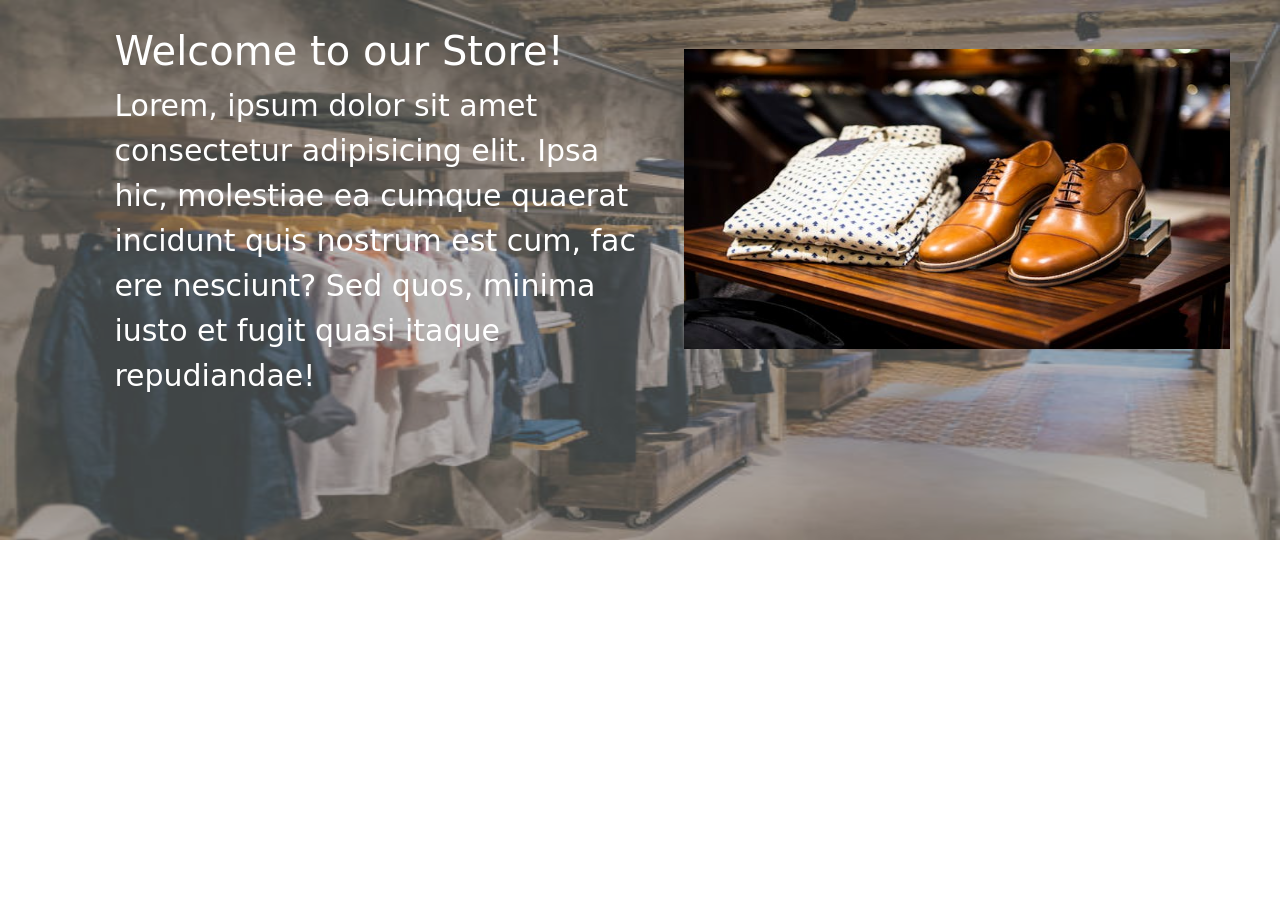
<file: background.html>
<!DOCTYPE html>
<html lang="en">
<head>
  <meta charset="UTF-8">
  <meta name="viewport" content="width=device-width, initial-scale=1.0">
  <title>Document</title>
  <link href="https://cdn.jsdelivr.net/npm/bootstrap@5.2.3/dist/css/bootstrap.min.css" rel="stylesheet">
<script src="https://cdn.jsdelivr.net/npm/bootstrap@5.2.3/dist/js/bootstrap.bundle.min.js"></script>
<style>
  ul{
    display: flex;
    justify-content: center;
    gap: 10px;
  }
  .color{
    width: 500px;
    background-color: red;
  }
  img{
    width: 100%;
    height: 540px;
    

  }
  .text{
    background: gray;
    opacity: 0.5;
    top: 0%;
    height:540px ;
    z-index: 0;
    width: 100%;
  }
  .par{
    color: white;
    top: 5%;
    left: 8%;
    z-index: 1;
    font-size: 30px;
    
    opacity: 2;
    
  }

  
</style>
</head>
<body>
  
  <div class="bg" style="position: relative;">
    <img src="img88.jpg" alt="" style="z-index: 0;">

     <div style="position: absolute;" class="text">
    

  </div>
  <div class="par" style="position: absolute;">
    <div class="container">
      <div class="row">
        <div class="col-lg-6">
    <h1>Welcome to our Store!</h1>
    <p>Lorem, ipsum dolor sit amet consectetur adipisicing elit. Ipsa hic, molestiae 
      ea cumque quaerat incidunt quis nostrum est cum, fac
      ere nesciunt? Sed quos, minima iusto et fugit quasi itaque repudiandae!</p>
    </div>
    <div class="col-lg-6">
        <img src="img55.jpeg" alt="" style="z-index: 1; height: 300px; margin-top: 4%;">

    </div>
  </div>
  </div>
</div>

  

  
</body>
</html>
</file>
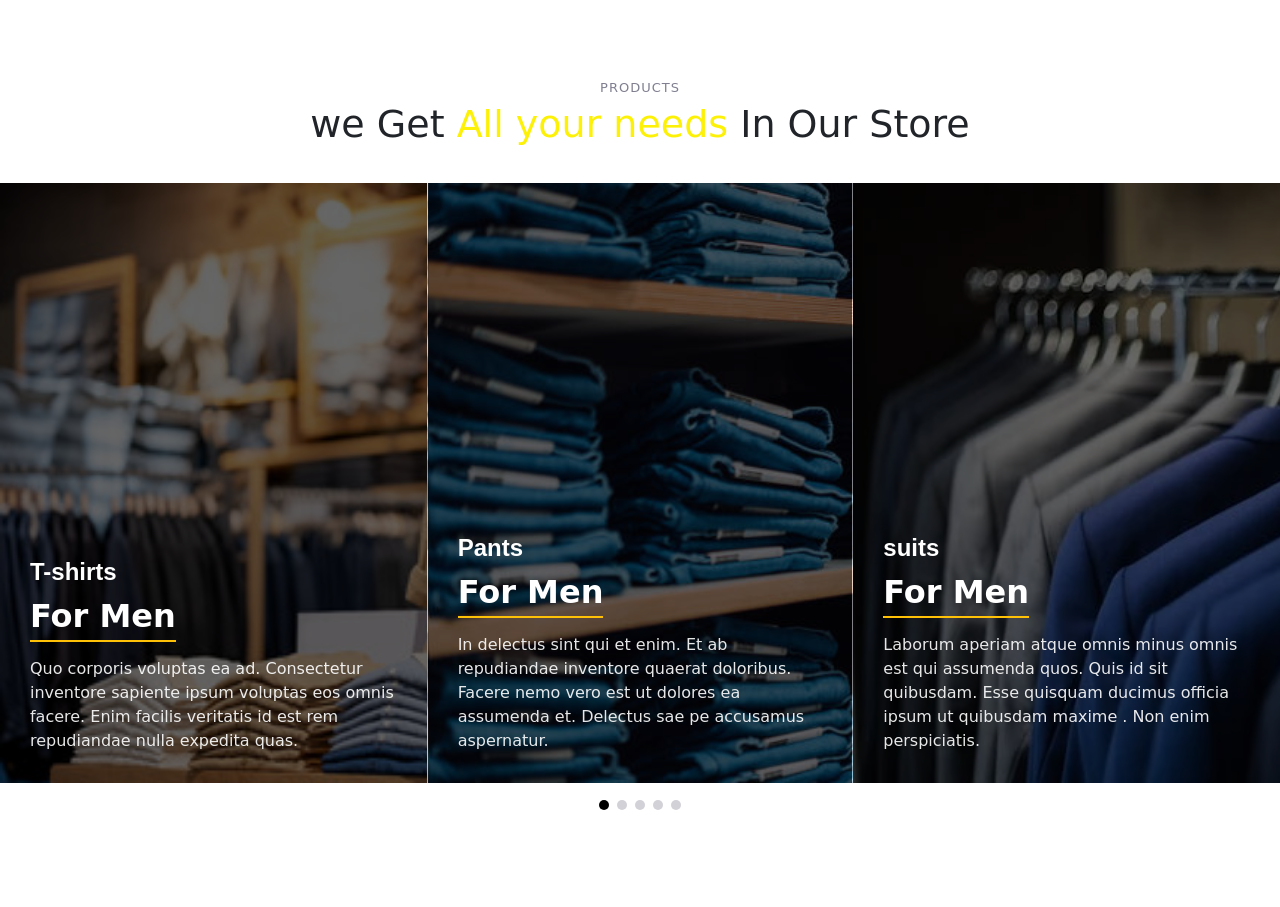
<file: events.html>
<!DOCTYPE html>
<html lang="en">
<head>
    <meta charset="UTF-8">
    <meta name="viewport" content="width=device-width, initial-scale=1.0">
    <title>Document</title>

  <!-- Vendor CSS Files -->
  <link href="assets/vendor/bootstrap/css/bootstrap.min.css" rel="stylesheet">
  <link href="assets/vendor/bootstrap-icons/bootstrap-icons.css" rel="stylesheet">
  <link href="assets/vendor/aos/aos.css" rel="stylesheet">
  <link href="assets/vendor/glightbox/css/glightbox.min.css" rel="stylesheet">
  <link href="assets/vendor/swiper/swiper-bundle.min.css" rel="stylesheet">

  <!-- Template Main CSS File -->
  <link href="assets/css/main.css" rel="stylesheet">

</head>
<body>
    <section id="events" class="events">
        <div class="container-fluid" data-aos="fade-up">
  
          <div class="section-header">
            <h2>Products</h2>
            <p>we Get  <span style="color: #fcf107;">All your needs</span> In Our Store</p>
          </div>
  
          <div class="slides-3 swiper" data-aos="fade-up" data-aos-delay="100">
            <div class="swiper-wrapper">
  
              <div class="swiper-slide event-item d-flex flex-column justify-content-end"
               style="background-image: url(men.jpg)">
                <h3>T-shirts</h3>
                <div class="price align-self-start">For Men</div>
                <p class="description">
                  Quo corporis voluptas ea ad. Consectetur inventore sapiente 
                  ipsum voluptas eos omnis facere. Enim facilis veritatis id est rem repudiandae 
                  nulla expedita quas.
                </p>
              </div><!-- End Event item -->
  
              <div class="swiper-slide event-item d-flex flex-column justify-content-end"
               style="background-image: url(pan.jpg)">
                <h3>Pants</h3>
                <div class="price align-self-start">For Men</div>
                <p class="description">
                  In delectus sint qui et enim. Et ab repudiandae inventore quaerat 
                  doloribus. Facere nemo vero est ut dolores ea assumenda et. Delectus sae
                  pe accusamus aspernatur.
                </p>
              </div><!-- End Event item -->
  
              <div class="swiper-slide event-item d-flex flex-column justify-content-end" 
              style="background-image: url(suit.webp)">
                <h3>suits</h3>
                <div class="price align-self-start">For Men</div>
                <p class="description">
                  Laborum aperiam atque omnis minus omnis est qui assumenda quos. Quis
                   id sit quibusdam. Esse quisquam ducimus officia ipsum ut quibusdam maxime
                   . Non enim perspiciatis.
                </p>
              </div><!-- End Event item -->
              

              <div class="swiper-slide event-item d-flex flex-column justify-content-end" 
              style="background-image: url(yy.jpg)">
                <h3>shoes</h3>
                <div class="price align-self-start">For Men</div>
                <p class="description">
                  Laborum aperiam atque omnis minus omnis est qui assumenda quos. Quis
                   id sit quibusdam. Esse quisquam ducimus officia ipsum ut quibusdam maxime
                   . Non enim perspiciatis.
                </p>
              </div>


              <div class="swiper-slide event-item d-flex flex-column justify-content-end" 
              style="background-image: url(belts.jpeg)">
                <h3>Belts</h3>
                <div class="price align-self-start">For Men</div>
                <p class="description">
                  Laborum aperiam atque omnis minus omnis est qui assumenda quos. Quis
                   id sit quibusdam. Esse quisquam ducimus officia ipsum ut quibusdam maxime
                   . Non enim perspiciatis.
                </p>
              </div>
            </div>
            <div class="swiper-pagination"></div>
          </div>
  
        </div>
      </section>
</body>
</html>
<script src="assets/vendor/bootstrap/js/bootstrap.bundle.min.js"></script>
  <script src="assets/vendor/aos/aos.js"></script>
  <script src="assets/vendor/glightbox/js/glightbox.min.js"></script>
  <script src="assets/vendor/purecounter/purecounter_vanilla.js"></script>
  <script src="assets/vendor/swiper/swiper-bundle.min.js"></script>

  <!-- Template Main JS File -->
  <script src="assets/js/main.js"></script>
</file>
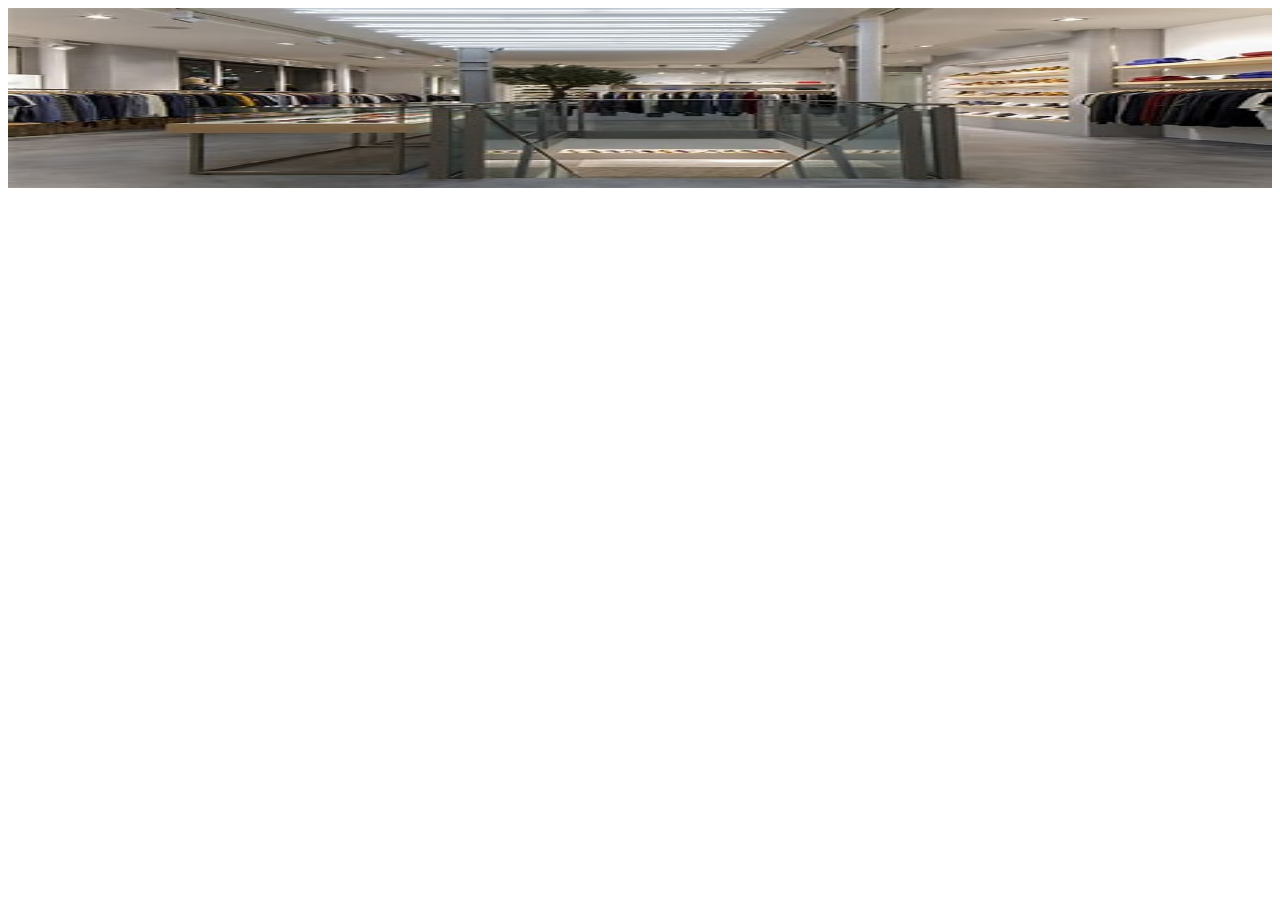
<file: img.html>
<!DOCTYPE html>
<html lang="en">
<head>
    <meta charset="UTF-8">
    <meta name="viewport" content="width=device-width, initial-scale=1.0">
    <title>Document</title>
    <style>
        img{
            width: 100%;
            height: 180px;
        }
    </style>
</head>
<body>
    <img src="ccc.jpeg" alt="">
</body>
</html>
</file>
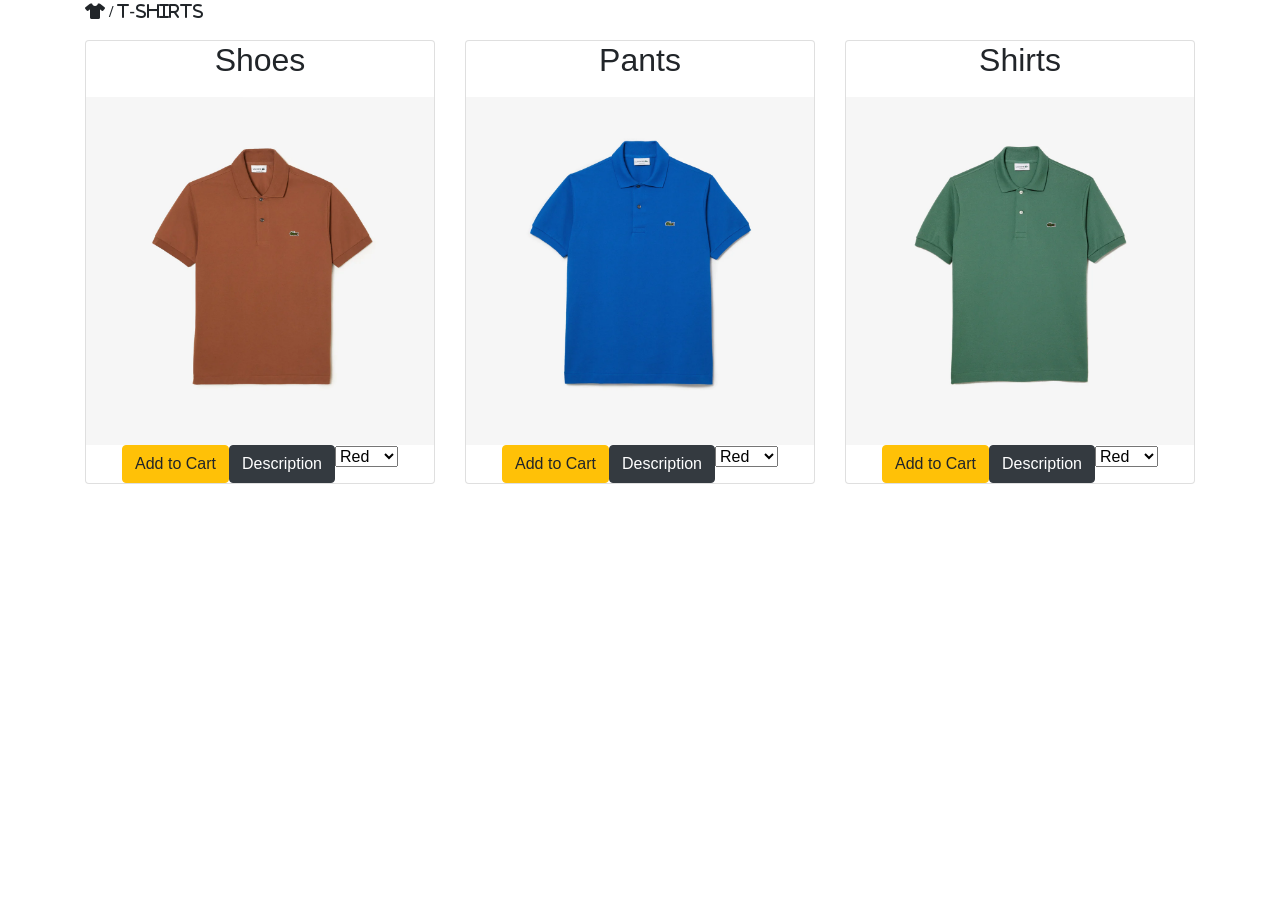
<file: prodtest.html>
<!DOCTYPE html>
<html lang="en">
<head>
    <meta charset="UTF-8">
    <meta name="viewport" content="width=device-width, initial-scale=1.0">
    <title>Product Display</title>
    <link rel="stylesheet" href="https://maxcdn.bootstrapcdn.com/bootstrap/4.5.2/css/bootstrap.min.css">
    <link rel="stylesheet" href="https://cdnjs.cloudflare.com/ajax/libs/font-awesome/6.0.0-beta3/css/all.min.css">
    <style>
        .materialboxed {
            width: 100%;
            height: auto;
        }
        .he {
            text-align: center;
            margin-bottom: 10px;
        }
    </style>
</head>
<body>

<div class="container">
    <div>
        <div>
            <p><i class="fa-solid fa-shirt"><span class="we"> / T-shirts</span></i></p>

            <div class="row">
                <div class="col-lg-4">
                    <div class="card">
                        <div class="he">
                            <h2>Shoes <span></span></h2>
                        </div>
                        <img src="zx.webp" class="materialboxed" alt="Shoes">
                        <div class="d-flex justify-content-center">
                            <button class="btn btn-warning">Add to Cart</button>
                            <button class="btn btn-dark" data-toggle="modal" data-target="#m1">Description</button>
                            <form action="">
                                <select name="colors">
                                    <option value="red">Red</option>
                                    <option value="black">Black</option>
                                    <option value="white">White</option>
                                </select>
                            </form>
                        </div>
                    </div>
                </div>

                <div class="col-lg-4">
                    <div class="card">
                        <div class="he">
                            <h2>Pants <span></span></h2>
                        </div>
                        <img src="re.webp" class="materialboxed" alt="Pants">
                        <div class="d-flex justify-content-center">
                            <button class="btn btn-warning">Add to Cart</button>
                            <button class="btn btn-dark" data-toggle="modal" data-target="#m1">Description</button>
                            <form action="">
                                <select name="colors">
                                    <option value="red">Red</option>
                                    <option value="black">Black</option>
                                    <option value="white">White</option>
                                </select>
                            </form>
                        </div>
                    </div>
                </div>

                <div class="col-lg-4">
                    <div class="card">
                        <div class="he">
                            <h2>Shirts <span></span></h2>
                        </div>
                        <img src="gr.webp" class="materialboxed" alt="Shirts">
                        <div class="d-flex justify-content-center">
                            <button class="btn btn-warning">Add to Cart</button>
                            <button class="btn btn-dark" data-toggle="modal" data-target="#m1">Description</button>
                            <form action="">
                                <select name="colors">
                                    <option value="red">Red</option>
                                    <option value="black">Black</option>
                                    <option value="white">White</option>
                                </select>
                            </form>
                        </div>
                    </div>
                </div>
            </div>
        </div>
    </div>

    <!-- Modal Example -->
    
</div>

<script src="https://code.jquery.com/jquery-3.5.1.slim.min.js"></script>
<script src="https://cdn.jsdelivr.net/npm/@popperjs/core@2.9.1/dist/umd/popper.min.js"></script>
<script src="https://stackpath.bootstrapcdn.com/bootstrap/4.5.2/js/bootstrap.min.js"></script>
</body>
</html>
</file>
<file: assets/css/main.css>
/**
* Template Name: Yummy
* Updated: Jul 27 2023 with Bootstrap v5.3.1
* Template URL: https://bootstrapmade.com/yummy-bootstrap-restaurant-website-template/
* Author: BootstrapMade.com
* License: https://bootstrapmade.com/license/
*/

/*--------------------------------------------------------------
# Set main reusable colors and fonts using CSS variables
# Learn more about CSS variables at https://developer.mozilla.org/en-US/docs/Web/CSS/Using_CSS_custom_properties
--------------------------------------------------------------*/
/* Fonts */
:root {
  --font-default: "Open Sans", system-ui, -apple-system, "Segoe UI", Roboto, "Helvetica Neue", Arial, "Noto Sans", "Liberation Sans", sans-serif, "Apple Color Emoji", "Segoe UI Emoji", "Segoe UI Symbol", "Noto Color Emoji";
  --font-primary: "Amatic SC", sans-serif;
  --font-secondary: "Inter", sans-serif;
}

/* Colors */
:root {
  --color-default: #212529;
  --color-primary: #ce1212;
  --color-secondary: #37373f;
}

/* Smooth scroll behavior */
:root {
  scroll-behavior: smooth;
}

/*--------------------------------------------------------------
# General
--------------------------------------------------------------*/
body {
  font-family: var(--font-default);
  color: var(--color-default);
}

a {
  color: var(--color-primary);
  text-decoration: none;
}

a:hover {
  color: #ec2727;
  text-decoration: none;
}

h1,
h2,
h3,
h4,
h5,
h6 {
  font-family: var(--font-secondary);
}

/*--------------------------------------------------------------
# Sections & Section Header
--------------------------------------------------------------*/
section {
  overflow: hidden;
  padding: 80px 0;
}

.section-bg {
  background-color: #eee;
}

.section-header {
  text-align: center;
  padding-bottom: 30px;
}

.section-header h2 {
  font-size: 13px;
  letter-spacing: 1px;
  font-weight: 400;
  margin: 0;
  padding: 0;
  color: #7f7f90;
  text-transform: uppercase;
  font-family: var(--font-default);
}

.section-header p {
  margin: 0;
  font-size: 38px;
  font-weight: 200;
  font-family: system-ui, -apple-system, BlinkMacSystemFont, 
  'Segoe UI', Roboto, Oxygen, Ubuntu, Cantarell, 'Open Sans', 'Helvetica Neue', sans-serif;
}

.section-header p span {
  color:blue;
}

/*--------------------------------------------------------------
# Breadcrumbs
--------------------------------------------------------------*/
.breadcrumbs {
  padding: 15px 0;
  background: rgba(55, 55, 63, 0.05);
  margin-top: 90px;
}

@media (max-width: 575px) {
  .breadcrumbs {
    margin-top: 70px;
  }
}

.breadcrumbs h2 {
  font-size: 24px;
  font-weight: 400;
  margin: 0;
}

.breadcrumbs ol {
  display: flex;
  flex-wrap: wrap;
  list-style: none;
  padding: 0;
  margin: 0;
  font-size: 14px;
}

.breadcrumbs ol li+li {
  padding-left: 10px;
}

.breadcrumbs ol li+li::before {
  display: inline-block;
  padding-right: 10px;
  color: #676775;
  content: "/";
}

@media (max-width: 992px) {
  .breadcrumbs .d-flex {
    display: block !important;
  }

  .breadcrumbs h2 {
    margin-bottom: 10px;
  }

  .breadcrumbs ol {
    display: block;
  }

  .breadcrumbs ol li {
    display: inline-block;
  }
}

/*--------------------------------------------------------------
# Scroll top button
--------------------------------------------------------------*/
.scroll-top {
  position: fixed;
  visibility: hidden;
  opacity: 0;
  right: 15px;
  bottom: 15px;
  z-index: 99999;
  background: var(--color-primary);
  width: 44px;
  height: 44px;
  border-radius: 50px;
  transition: all 0.4s;
}

.scroll-top i {
  font-size: 24px;
  color: #fff;
  line-height: 0;
}

.scroll-top:hover {
  background: #ec2727;
  color: #fff;
}

.scroll-top.active {
  visibility: visible;
  opacity: 1;
}

/*--------------------------------------------------------------
# Preloader
--------------------------------------------------------------*/
#preloader {
  position: fixed;
  inset: 0;
  z-index: 9999;
  overflow: hidden;
  background: #fff;
  transition: all 0.6s ease-out;
  width: 100%;
  height: 100vh;
}

#preloader:before,
#preloader:after {
  content: "";
  position: absolute;
  border: 4px solid var(--color-primary);
  border-radius: 50%;
  animation: animate-preloader 2s cubic-bezier(0, 0.2, 0.8, 1) infinite;
}

#preloader:after {
  animation-delay: -0.5s;
}

@keyframes animate-preloader {
  0% {
    width: 10px;
    height: 10px;
    top: calc(50% - 5px);
    left: calc(50% - 5px);
    opacity: 1;
  }

  100% {
    width: 72px;
    height: 72px;
    top: calc(50% - 36px);
    left: calc(50% - 36px);
    opacity: 0;
  }
}

/*--------------------------------------------------------------
# Disable aos animation delay on mobile devices
--------------------------------------------------------------*/
@media screen and (max-width: 768px) {
  [data-aos-delay] {
    transition-delay: 0 !important;
  }
}

/*--------------------------------------------------------------
# Header
--------------------------------------------------------------*/
.header {
  background: #fff;
  transition: all 0.5s;
  z-index: 997;
  height: 90px;
  border-bottom: 1px solid #fff;
}

@media (max-width: 575px) {
  .header {
    height: 70px;
  }
}

.header.sticked {
  border-color: #fff;
  border-color: #eee;
}

.header .logo img {
  max-height: 40px;
  margin-right: 6px;
}

.header .logo h1 {
  font-size: 28px;
  font-weight: 700;
  color: #000;
  margin: 0;
  font-family: var(--font-secondary);
}

.header .logo h1 span {
  color: var(--color-primary);
}

.header .btn-book-a-table,
.header .btn-book-a-table:focus {
  font-size: 14px;
  color: #fff;
  background: var(--color-primary);
  padding: 8px 20px;
  margin-left: 30px;
  border-radius: 50px;
  transition: 0.3s;
}

.header .btn-book-a-table:hover,
.header .btn-book-a-table:focus:hover {
  color: #fff;
  background: rgba(206, 18, 18, 0.8);
}

section {
  scroll-margin-top: 90px;
}

/*--------------------------------------------------------------
# Desktop Navigation
--------------------------------------------------------------*/

  
  .mobile-nav-show {
    color: var(--color-secondary);
    font-size: 28px;
    cursor: pointer;
    line-height: 0;
    transition: 0.5s;
    z-index: 9999;
    margin: 0 10px 0 20px;
  }

  .mobile-nav-hide {
    color: var(--color-secondary);
    font-size: 32px;
    cursor: pointer;
    line-height: 0;
    transition: 0.5s;
    position: fixed;
    right: 20px;
    top: 20px;
    z-index: 9999;
  }

  .mobile-nav-active {
    overflow: hidden;
  }

/*--------------------------------------------------------------
# About Section
--------------------------------------------------------------*/
.about .about-img {
  min-height: 500px;
}

.about h3 {
  font-weight: 700;
  font-size: 36px;
  margin-bottom: 30px;
  font-family: var(--font-secondary);
}

.about .call-us {
  left: 10%;
  right: 10%;
  bottom: 10%;
  background-color: #fff;
  box-shadow: 0px 2px 25px rgba(0, 0, 0, 0.08);
  padding: 20px;
  text-align: center;
}

.about .call-us h4 {
  font-size: 24px;
  font-weight: 700;
  margin-bottom: 5px;
  font-family: var(--font-default);
}

.about .call-us p {
  font-size: 28px;
  font-weight: 700;
  color: var(--color-primary);
}

.about .content ul {
  list-style: none;
  padding: 0;
}

.about .content ul li {
  padding: 0 0 8px 26px;
  position: relative;
}

.about .content ul i {
  position: absolute;
  font-size: 20px;
  left: 0;
  top: -3px;
  color: var(--color-primary);
}

.about .content p:last-child {
  margin-bottom: 0;
}

.about .play-btn {
  width: 94px;
  height: 94px;
  background: radial-gradient(var(--color-primary) 50%, rgba(206, 18, 18, 0.4) 52%);
  border-radius: 50%;
  display: block;
  position: absolute;
  left: calc(50% - 47px);
  top: calc(50% - 47px);
  overflow: hidden;
}

.about .play-btn:before {
  content: "";
  position: absolute;
  width: 120px;
  height: 120px;
  animation-delay: 0s;
  animation: pulsate-btn 2s;
  animation-direction: forwards;
  animation-iteration-count: infinite;
  animation-timing-function: steps;
  opacity: 1;
  border-radius: 50%;
  border: 5px solid rgba(206, 18, 18, 0.7);
  top: -15%;
  left: -15%;
  background: rgba(198, 16, 0, 0);
}

.about .play-btn:after {
  content: "";
  position: absolute;
  left: 50%;
  top: 50%;
  transform: translateX(-40%) translateY(-50%);
  width: 0;
  height: 0;
  border-top: 10px solid transparent;
  border-bottom: 10px solid transparent;
  border-left: 15px solid #fff;
  z-index: 100;
  transition: all 400ms cubic-bezier(0.55, 0.055, 0.675, 0.19);
}

.about .play-btn:hover:before {
  content: "";
  position: absolute;
  left: 50%;
  top: 50%;
  transform: translateX(-40%) translateY(-50%);
  width: 0;
  height: 0;
  border: none;
  border-top: 10px solid transparent;
  border-bottom: 10px solid transparent;
  border-left: 15px solid #fff;
  z-index: 200;
  animation: none;
  border-radius: 0;
}

.about .play-btn:hover:after {
  border-left: 15px solid var(--color-primary);
  transform: scale(20);
}

@keyframes pulsate-btn {
  0% {
    transform: scale(0.6, 0.6);
    opacity: 1;
  }

  100% {
    transform: scale(1, 1);
    opacity: 0;
  }
}

/*--------------------------------------------------------------
# Why Us Section
--------------------------------------------------------------*/
.why-us .why-box {
  padding: 30px;
  background: var(--color-primary);
  color: #fff;
}

.why-us .why-box h3 {
  font-weight: 700;
  font-size: 34px;
  margin-bottom: 30px;
}

.why-us .why-box p {
  margin-bottom: 30px;
}

.why-us .why-box .more-btn {
  display: inline-block;
  background: rgba(255, 255, 255, 0.3);
  padding: 6px 30px 8px 30px;
  color: #fff;
  border-radius: 50px;
  transition: all ease-in-out 0.4s;
}

.why-us .why-box .more-btn i {
  font-size: 14px;
}

.why-us .why-box .more-btn:hover {
  color: var(--color-primary);
  background: #fff;
}

.why-us .icon-box {
  text-align: center;
  background: #fff;
  padding: 40px 30px;
  width: 100%;
  height: 100%;
  border: 1px solid rgba(55, 55, 63, 0.1);
  transition: 0.3s;
}

.why-us .icon-box i {
  color: var(--color-primary);
  margin-bottom: 30px;
  font-size: 32px;
  margin-bottom: 30px;
  background: rgba(206, 18, 18, 0.1);
  border-radius: 50px;
  display: flex;
  align-items: center;
  justify-content: center;
  width: 64px;
  height: 64px;
}

.why-us .icon-box h4 {
  font-size: 20px;
  font-weight: 400;
  margin: 0 0 30px 0;
  font-family: var(--font-secondary);
}

.why-us .icon-box p {
  font-size: 15px;
  color: #6c757d;
}

@media (min-width: 1200px) {
  .why-us .icon-box:hover {
    transform: scale(1.1);
  }
}

/*--------------------------------------------------------------
# Stats Counter Section
--------------------------------------------------------------*/
.stats-counter {
  background: linear-gradient(rgba(0, 0, 0, 0.5), rgba(0, 0, 0, 0.5)), url("../img/stats-bg.jpg") center center;
  background-size: cover;
  padding: 100px 0;
}

@media (min-width: 1365px) {
  .stats-counter {
    background-attachment: fixed;
  }
}

.stats-counter .stats-item {
  padding: 30px;
  width: 100%;
}

.stats-counter .stats-item span {
  font-size: 48px;
  display: block;
  color: #fff;
  font-weight: 700;
}

.stats-counter .stats-item p {
  padding: 0;
  margin: 0;
  font-family: var(--font-secondary);
  font-size: 16px;
  font-weight: 700;
  color: rgba(255, 255, 255, 0.6);
}

/*--------------------------------------------------------------
# Menu Section
--------------------------------------------------------------*/
.menu .nav-tabs {
  border: 0;
}

.menu .nav-link {
  margin: 0 10px;
  padding: 10px 5px;
  transition: 0.3s;
  color: var(--color-secondary);
  border-radius: 0;
  cursor: pointer;
  height: 100%;
  border: 0;
  border-bottom: 2px solid #b6b6bf;
}

@media (max-width: 575px) {
  .menu .nav-link {
    margin: 0 10px;
    padding: 10px 0;
  }
}

.menu .nav-link i {
  padding-right: 15px;
  font-size: 48px;
}

.menu .nav-link h4 {
  font-size: 18px;
  font-weight: 400;
  margin: 0;
  font-family: var(--font-secondary);
}

@media (max-width: 575px) {
  .menu .nav-link h4 {
    font-size: 16px;
  }
}

.menu .nav-link:hover {
  color: var(--color-primary);
}

.menu .nav-link.active {
  color: var(--color-primary);
  border-color: var(--color-primary);
}

.menu .tab-content .tab-header {
  padding: 30px 0;
}

.menu .tab-content .tab-header p {
  font-size: 14px;
  text-transform: uppercase;
  color: #676775;
  margin-bottom: 0;
}

.menu .tab-content .tab-header h3 {
  font-size: 36px;
  font-weight: 600;
  color: var(--color-primary);
}

.menu .tab-content .menu-item {
  -moz-text-align-last: center;
  text-align-last: center;
}

.menu .tab-content .menu-item .menu-img {
  padding: 0 60px;
  margin-bottom: 15px;
}

.menu .tab-content .menu-item h4 {
  font-size: 22px;
  font-weight: 500;
  color: var(--color-secondary);
  font-family: var(--font-secondary);
  font-weight: 30px;
  margin-bottom: 5px;
}

.menu .tab-content .menu-item .ingredients {
  font-family: var(--font-secondary);
  color: #8d8d9b;
  margin-bottom: 5px;
}

.menu .tab-content .menu-item .price {
  font-size: 24px;
  font-weight: 700;
  color: var(--color-primary);
}

/*--------------------------------------------------------------
# Testimonials Section
--------------------------------------------------------------*/
.testimonials .section-header {
  margin-bottom: 40px;
}

.testimonials .testimonials-carousel,
.testimonials .testimonials-slider {
  overflow: hidden;
}

.testimonials .testimonial-item .testimonial-content {
  border-left: 3px solid var(--color-primary);
  padding-left: 30px;
}

.testimonials .testimonial-item .testimonial-img {
  border-radius: 50%;
  border: 4px solid #fff;
  margin: 0 auto;
}

.testimonials .testimonial-item h3 {
  font-size: 20px;
  font-weight: bold;
  margin: 10px 0 5px 0;
  color: var(--color-default);
  font-family: var(--font-secondary);
}

.testimonials .testimonial-item h4 {
  font-size: 14px;
  color: #6c757d;
  margin: 0 0 10px 0;
  font-family: var(--font-secondary);
}

.testimonials .testimonial-item .stars i {
  color: #ffc107;
  margin: 0 1px;
}

.testimonials .testimonial-item .quote-icon-left,
.testimonials .testimonial-item .quote-icon-right {
  color: #f05656;
  font-size: 26px;
  line-height: 0;
}

.testimonials .testimonial-item .quote-icon-left {
  display: inline-block;
  left: -5px;
  position: relative;
}

.testimonials .testimonial-item .quote-icon-right {
  display: inline-block;
  right: -5px;
  position: relative;
  top: 10px;
  transform: scale(-1, -1);
}

.testimonials .testimonial-item p {
  font-style: italic;
}

.testimonials .swiper-pagination {
  margin-top: 40px;
  position: relative;
}

.testimonials .swiper-pagination .swiper-pagination-bullet {
  width: 12px;
  height: 12px;
  background-color: #d1d1d7;
  opacity: 1;
}

.testimonials .swiper-pagination .swiper-pagination-bullet-active {
  background-color: var(--color-primary);
}

/*--------------------------------------------------------------
# Events Section
--------------------------------------------------------------*/
.events .container-fluid {
  padding: 0;
}

.events .event-item {
  background-size: cover;
  background-position: cente;
  min-height: 600px;
  padding: 30px;
}

@media (max-width: 575px) {
  .events .event-item {
    min-height: 500px;
  }
}

.events .event-item:before {
  content: "";
  background: rgba(0, 0, 0, 0.6);
  position: absolute;
  inset: 0;
}

.events .event-item h3 {
  font-size: 24px;
  font-weight: 700;
  margin-bottom: 5px;
  color: #fff;
  position: relative;
}

.events .event-item .price {
  color: #fff;
  border-bottom: 2px solid #ffc107;
  font-size: 32px;
  font-weight: 700;
  margin-bottom: 15px;
  position: relative;
}

.events .event-item .description {
  margin-bottom: 0;
  color: rgba(255, 255, 255, 0.9);
  position: relative;
}

@media (min-width: 1200px) {
  .events .swiper-slide-active+.swiper-slide {
    border-left: 1px solid rgba(255, 255, 255, 0.5);
    border-right: 1px solid rgba(255, 255, 255, 0.5);
    z-index: 1;
  }
}

.events .swiper-pagination {
  margin-top: 20px;
  position: relative;
}

.events .swiper-pagination .swiper-pagination-bullet {
  width: 10px;
  height: 10px;
  background-color: #d1d1d7;
  opacity: 1;
}

.events .swiper-pagination .swiper-pagination-bullet-active {
  background-color: black;
}

/*--------------------------------------------------------------
# Chefs Section
--------------------------------------------------------------*/
.chefs .chef-member {
  overflow: hidden;
  text-align: center;
  border-radius: 5px;
  background: #fff;
  box-shadow: 0px 0 30px rgba(55, 55, 63, 0.08);
  transition: 0.3s;
}

.chefs .chef-member .member-img {
  position: relative;
  overflow: hidden;
}

.chefs .chef-member .member-img:after {
  position: absolute;
  content: "";
  left: 0;
  bottom: 0;
  height: 100%;
  width: 100%;
  background: url(../img/team-shape.svg) no-repeat center bottom;
  background-size: contain;
  z-index: 1;
}

.chefs .chef-member .social {
  position: absolute;
  right: -100%;
  top: 30px;
  opacity: 0;
  border-radius: 4px;
  transition: 0.5s;
  background: rgba(255, 255, 255, 0.3);
  z-index: 2;
}

.chefs .chef-member .social a {
  transition: color 0.3s;
  color: rgba(55, 55, 63, 0.4);
  margin: 15px 12px;
  display: block;
  line-height: 0;
  text-align: center;
}

.chefs .chef-member .social a:hover {
  color: rgba(55, 55, 63, 0.9);
}

.chefs .chef-member .social i {
  font-size: 18px;
}

.chefs .chef-member .member-info {
  padding: 10px 15px 20px 15px;
}

.chefs .chef-member .member-info h4 {
  font-weight: 700;
  margin-bottom: 5px;
  font-size: 20px;
  color: var(--color-secondary);
}

.chefs .chef-member .member-info span {
  display: block;
  font-size: 14px;
  font-weight: 400;
  color: rgba(33, 37, 41, 0.4);
}

.chefs .chef-member .member-info p {
  font-style: italic;
  font-size: 14px;
  padding-top: 15px;
  line-height: 26px;
  color: rgba(33, 37, 41, 0.7);
}

.chefs .chef-member:hover {
  transform: scale(1.08);
  box-shadow: 0px 0 30px rgba(55, 55, 63, 0.15);
}

.chefs .chef-member:hover .social {
  right: 8px;
  opacity: 1;
}

/*--------------------------------------------------------------
# Book A Table Section
--------------------------------------------------------------*/
.book-a-table .reservation-img {
  min-height: 500px;
  background-size: cover;
  background-position: center;
}

.book-a-table .reservation-form-bg {
  background: rgba(55, 55, 63, 0.04);
}

.book-a-table .php-email-form {
  padding: 40px;
}

@media (max-width: 575px) {
  .book-a-table .php-email-form {
    padding: 20px;
  }
}

.book-a-table .php-email-form h3 {
  font-size: 14px;
  font-weight: 700;
  text-transform: uppercase;
  letter-spacing: 1px;
}

.book-a-table .php-email-form h4 {
  font-size: 14px;
  font-weight: 700;
  text-transform: uppercase;
  letter-spacing: 1px;
  margin: 20px 0 0 0;
}

.book-a-table .php-email-form p {
  font-size: 14px;
  margin-bottom: 20px;
}

.book-a-table .php-email-form .error-message {
  display: none;
  color: #fff;
  background: #df1529;
  text-align: left;
  padding: 15px;
  margin-bottom: 24px;
  font-weight: 600;
}

.book-a-table .php-email-form .sent-message {
  display: none;
  color: #fff;
  background: #059652;
  text-align: center;
  padding: 15px;
  margin-bottom: 24px;
  font-weight: 600;
}

.book-a-table .php-email-form .loading {
  display: none;
  background: #fff;
  text-align: center;
  padding: 15px;
  margin-bottom: 24px;
}

.book-a-table .php-email-form .loading:before {
  content: "";
  display: inline-block;
  border-radius: 50%;
  width: 24px;
  height: 24px;
  margin: 0 10px -6px 0;
  border: 3px solid #059652;
  border-top-color: #fff;
  animation: animate-loading 1s linear infinite;
}

.book-a-table .php-email-form input,
.book-a-table .php-email-form textarea {
  border-radius: 0;
  box-shadow: none;
  font-size: 14px;
  border-radius: 0;
}

.book-a-table .php-email-form input:focus,
.book-a-table .php-email-form textarea:focus {
  border-color: var(--color-primary);
}

.book-a-table .php-email-form input {
  padding: 12px 15px;
}

.book-a-table .php-email-form textarea {
  padding: 12px 15px;
}

.book-a-table .php-email-form button[type=submit] {
  background: blue;
  border: 0;
  padding: 14px 60px;
  color: #fff;
  transition: 0.4s;
  border-radius: 50px;
}

.book-a-table .php-email-form button[type=submit]:hover {
  background:blue;
}

@keyframes animate-loading {
  0% {
    transform: rotate(0deg);
  }

  100% {
    transform: rotate(360deg);
  }
}

/*--------------------------------------------------------------
# Gallery Section
--------------------------------------------------------------*/
.gallery {
  overflow: hidden;
}

.gallery .swiper-pagination {
  margin-top: 20px;
  position: relative;
}

.gallery .swiper-pagination .swiper-pagination-bullet {
  width: 12px;
  height: 12px;
  background-color: #d1d1d7;
  opacity: 1;
}

.gallery .swiper-pagination .swiper-pagination-bullet-active {
  background-color: blue;
}

.gallery .swiper-slide-active {
  text-align: center;
}

@media (min-width: 992px) {
  .gallery .swiper-wrapper {
    padding: 40px 0;
  }

  .gallery .swiper-slide-active {
    border: 6px solid blue;
    padding: 4px;
    background: #fff;
    z-index: 1;
    transform: scale(1.2);
  }
}

/*--------------------------------------------------------------
# Contact Section
--------------------------------------------------------------*/
.contact .info-item {
  background: #f4f4f4;
  padding: 30px;
  height: 100%;
}

.contact .info-item .icon {
  display: flex;
  align-items: center;
  justify-content: center;
  width: 56px;
  height: 56px;
  font-size: 24px;
  line-height: 0;
  color: #fff;
  background: var(--color-primary);
  border-radius: 50%;
  margin-right: 15px;
}

.contact .info-item h3 {
  font-size: 20px;
  color: #6c757d;
  font-weight: 700;
  margin: 0 0 5px 0;
}

.contact .info-item p {
  padding: 0;
  margin: 0;
  line-height: 24px;
  font-size: 14px;
}

.contact .info-item .social-links a {
  font-size: 24px;
  display: inline-block;
  color: rgba(55, 55, 63, 0.7);
  line-height: 1;
  margin: 4px 6px 0 0;
  transition: 0.3s;
}

.contact .info-item .social-links a:hover {
  color: var(--color-primary);
}

.contact .php-email-form {
  width: 100%;
  margin-top: 30px;
  background: #fff;
  box-shadow: 0 0 30px rgba(0, 0, 0, 0.08);
}

.contact .php-email-form .form-group {
  padding-bottom: 20px;
}

.contact .php-email-form .error-message {
  display: none;
  color: #fff;
  background: #df1529;
  text-align: left;
  padding: 15px;
  font-weight: 600;
}

.contact .php-email-form .error-message br+br {
  margin-top: 25px;
}

.contact .php-email-form .sent-message {
  display: none;
  color: #fff;
  background: #059652;
  text-align: center;
  padding: 15px;
  font-weight: 600;
}

.contact .php-email-form .loading {
  display: none;
  background: #fff;
  text-align: center;
  padding: 15px;
}

.contact .php-email-form .loading:before {
  content: "";
  display: inline-block;
  border-radius: 50%;
  width: 24px;
  height: 24px;
  margin: 0 10px -6px 0;
  border: 3px solid #059652;
  border-top-color: #fff;
  animation: animate-loading 1s linear infinite;
}

.contact .php-email-form input,
.contact .php-email-form textarea {
  border-radius: 0;
  box-shadow: none;
  font-size: 14px;
}

.contact .php-email-form input:focus,
.contact .php-email-form textarea:focus {
  border-color: var(--color-primary);
}

.contact .php-email-form input {
  height: 48px;
}

.contact .php-email-form textarea {
  padding: 10px 12px;
}

.contact .php-email-form button[type=submit] {
  background: var(--color-primary);
  border: 0;
  padding: 12px 40px;
  color: #fff;
  transition: 0.4s;
  border-radius: 50px;
}

.contact .php-email-form button[type=submit]:hover {
  background: #ec2727;
}

@keyframes animate-loading {
  0% {
    transform: rotate(0deg);
  }

  100% {
    transform: rotate(360deg);
  }
}

/*--------------------------------------------------------------
# Hero Section
--------------------------------------------------------------*/
.hero {
  width: 100%;
  background-size: cover;
  position: relative;
  min-height: 60vh;
  padding: 160px 0 60px 0;
}

.hero h2 {
  font-size: 64px;
  font-weight: 700;
  margin-bottom: 20px;
  color: var(--color-secondary);
  font-family: var(--font-primary);
}

.hero h2 span {
  color: var(--color-primary);
}

.hero p {
  color: #4f4f5a;
  font-weight: 400;
  margin-bottom: 30px;
}

.hero .btn-book-a-table {
  font-weight: 500;
  font-size: 14px;
  letter-spacing: 1px;
  display: inline-block;
  padding: 12px 36px;
  border-radius: 50px;
  transition: 0.5s;
  color: #fff;
  background: var(--color-primary);
  box-shadow: 0 8px 28px rgba(206, 18, 18, 0.2);
}

.hero .btn-book-a-table:hover {
  background: rgba(206, 18, 18, 0.8);
  box-shadow: 0 8px 28px rgba(206, 18, 18, 0.45);
}

.hero .btn-watch-video {
  font-size: 16px;
  transition: 0.5s;
  margin-left: 25px;
  color: var(--font-secondary);
  font-weight: 600;
}

.hero .btn-watch-video i {
  color: var(--color-primary);
  font-size: 32px;
  transition: 0.3s;
  line-height: 0;
  margin-right: 8px;
}

.hero .btn-watch-video:hover {
  color: var(--color-primary);
}

.hero .btn-watch-video:hover i {
  color: rgba(206, 18, 18, 0.8);
}

@media (max-width: 640px) {
  .hero h2 {
    font-size: 36px;
  }

  .hero .btn-get-started,
  .hero .btn-watch-video {
    font-size: 14px;
  }
}

/*--------------------------------------------------------------
# Footer
--------------------------------------------------------------*/
.footer {
  font-size: 14px;
  background-color: #1f1f24;
  padding: 50px 0;
  color: rgba(255, 255, 255, 0.7);
}

.footer .icon {
  margin-right: 15px;
  font-size: 24px;
  line-height: 0;
}

.footer h4 {
  font-size: 16px;
  font-weight: bold;
  position: relative;
  padding-bottom: 5px;
  color: #fff;
}

.footer .footer-links {
  margin-bottom: 30px;
}

.footer .footer-links ul {
  list-style: none;
  padding: 0;
  margin: 0;
}

.footer .footer-links ul li {
  padding: 10px 0;
  display: flex;
  align-items: center;
}

.footer .footer-links ul li:first-child {
  padding-top: 0;
}

.footer .footer-links ul a {
  color: rgba(255, 255, 255, 0.6);
  transition: 0.3s;
  display: inline-block;
  line-height: 1;
}

.footer .footer-links ul a:hover {
  color: #fff;
}

.footer .social-links a {
  display: flex;
  align-items: center;
  justify-content: center;
  width: 40px;
  height: 40px;
  border-radius: 50%;
  border: 1px solid rgba(255, 255, 255, 0.2);
  font-size: 16px;
  color: rgba(255, 255, 255, 0.7);
  margin-right: 10px;
  transition: 0.3s;
}

.footer .social-links a:hover {
  color: #fff;
  border-color: #fff;
}

.footer .copyright {
  text-align: center;
  padding-top: 30px;
  border-top: 1px solid rgba(255, 255, 255, 0.1);
}

.footer .credits {
  padding-top: 4px;
  text-align: center;
  font-size: 13px;
}

.footer .credits a {
  color: #fff;
}
</file>
